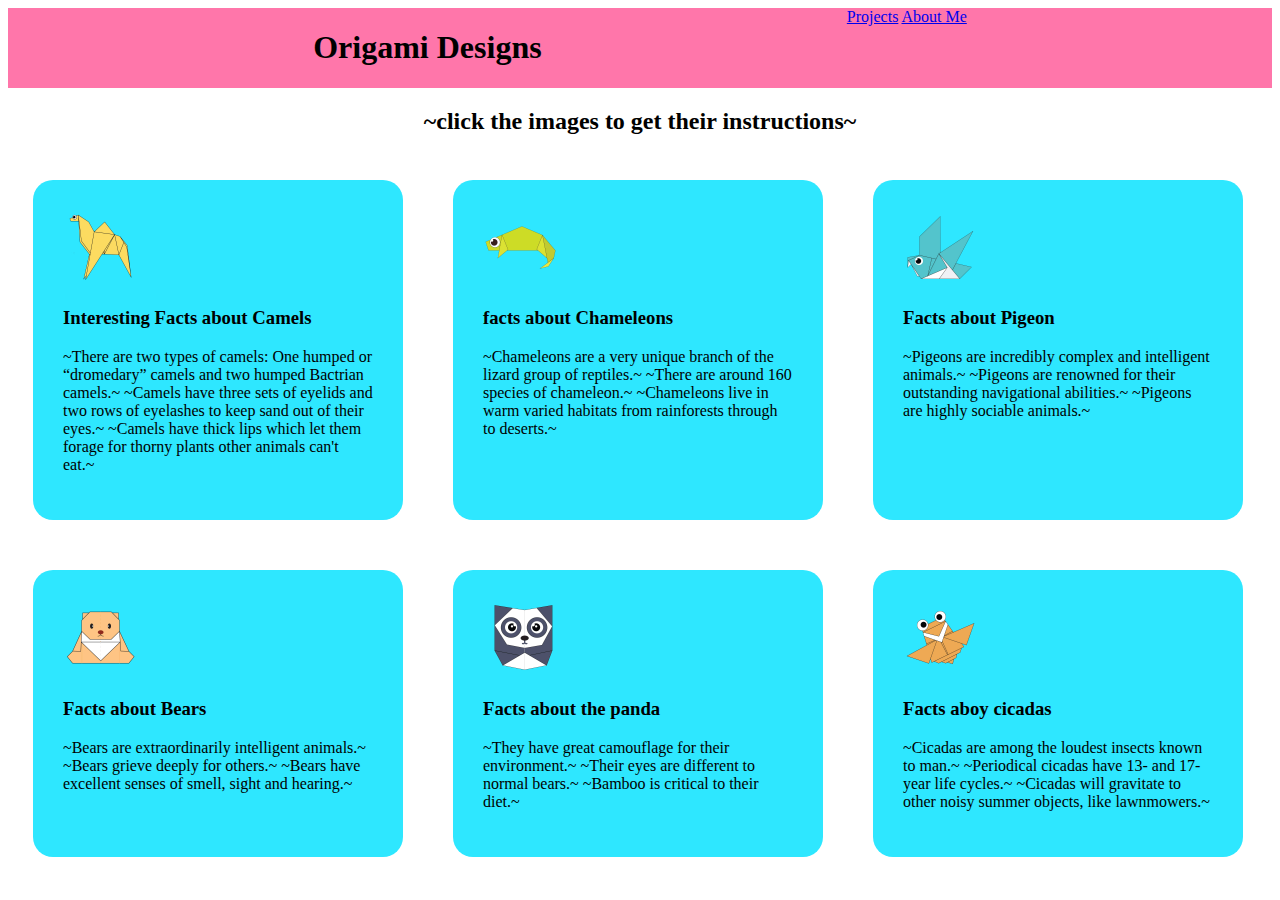
<file: index.html>
<!DOCTYPE html>
<html>
    <head>
        <title>
         Origami Designs!!
        </title>
        <link rel = "stylesheet"
              type = "text/css"
              href="style.css" />
    </head>
    <body>
        <div class = "header">
        <h1> Origami Designs </h1>
        <div class = "menu">
        <a href="index.html">Projects</a>
        <a href="aboutme.html">About Me</a>
        </div>
    </div>
        <h2>  ~click the images to get their instructions~ </h2>
        
        <div class = "grid">
            <div class = "item">
               <a href="http://origami.me/camel/"><img src="camel.png" width=75 height =75></a>
               <p> <h3>Interesting Facts about Camels</h3>
                  ~There are two types of camels: One humped or “dromedary” camels and two humped Bactrian camels.~
                  ~Camels have three sets of eyelids and two rows of eyelashes to keep sand out of their eyes.~
                  ~Camels have thick lips which let them forage for thorny plants other animals can't eat.~
                  </p>
    </div>

    <div class = "item">
      <a href="http://origami.me/chameleon/"><img src="chameleon.png" width=75 height =75></a>
      <p> <h3>facts about Chameleons</h3> 
         ~Chameleons are a very unique branch of the lizard group of reptiles.~
         ~There are around 160 species of chameleon.~
         ~Chameleons live in warm varied habitats from rainforests through to deserts.~    
      </p>
    </div>

    <div class = "item"> 
      <a href="http://origami.me/pigeon/"><img src="pigeon.png" width=75 height =75></a>
      <p> <h3>Facts about Pigeon</h3>
         ~Pigeons are incredibly complex and intelligent animals.~ 
         ~Pigeons are renowned for their outstanding navigational abilities.~ 
         ~Pigeons are highly sociable animals.~
     </p>
    </div>


    <div class = "item"> 
      <a href="http://origami.me/teddy-bear/"><img src="teddy.png" width=75 height =75></a>
      <p> <h3> Facts about Bears</h3>
         ~Bears are extraordinarily intelligent animals.~ 
         ~Bears grieve deeply for others.~ 
         ~Bears have excellent senses of smell, sight and hearing.~
     </p>
    </div>


    <div class = "item"> 
      <a href="http://origami.me/panda/"><img src="panda.png" width=75 height =75></a>
      <p> <h3> Facts about the panda</h3>
         ~They have great camouflage for their environment.~ 
         ~Their eyes are different to normal bears.~
         ~Bamboo is critical to their diet.~
     </p>
    </div>

    <div class = "item"> 
      <a href="http://origami.me/flying-cicada/"><img src="cicada.png" width=75 height =75></a>
 <p> <h3>Facts aboy cicadas</h3>
    ~Cicadas are among the loudest insects known to man.~
    ~Periodical cicadas have 13- and 17-year life cycles.~
    ~Cicadas will gravitate to other noisy summer objects, like lawnmowers.~
</p>
    </div>


    
   
    </body>
</html>
</file>
<file: style.css>
h1{
    color: "white";
    
}
.header{
    background-color: rgb(255, 118, 170);
    display:flex;
    justify-content: space-evenly;
    align-content: center;
    font-family: 'Trebuchet MS';
}
 .site-description{
     display:flex;
     flex-direction: column;
     justify-content: first baseline;
     background-color: rgb(255, 88, 158);
     
 }   
.grid{
    display: flex;
    flex-wrap: wrap;
    justify-content: flex-start;
}

.item{
 border:darkred;
 border-radius: 20px;
 background-color: rgb(46, 231, 255);
 padding: 30px;
 margin: 25px;

 width: 310px;
 font-family: 'Franklin Gothic Medium';
}


.footer{
    display:flex;
    justify-content: flex-end;
}
p,h2{
    text-align: center;
    
    
}
</file>
